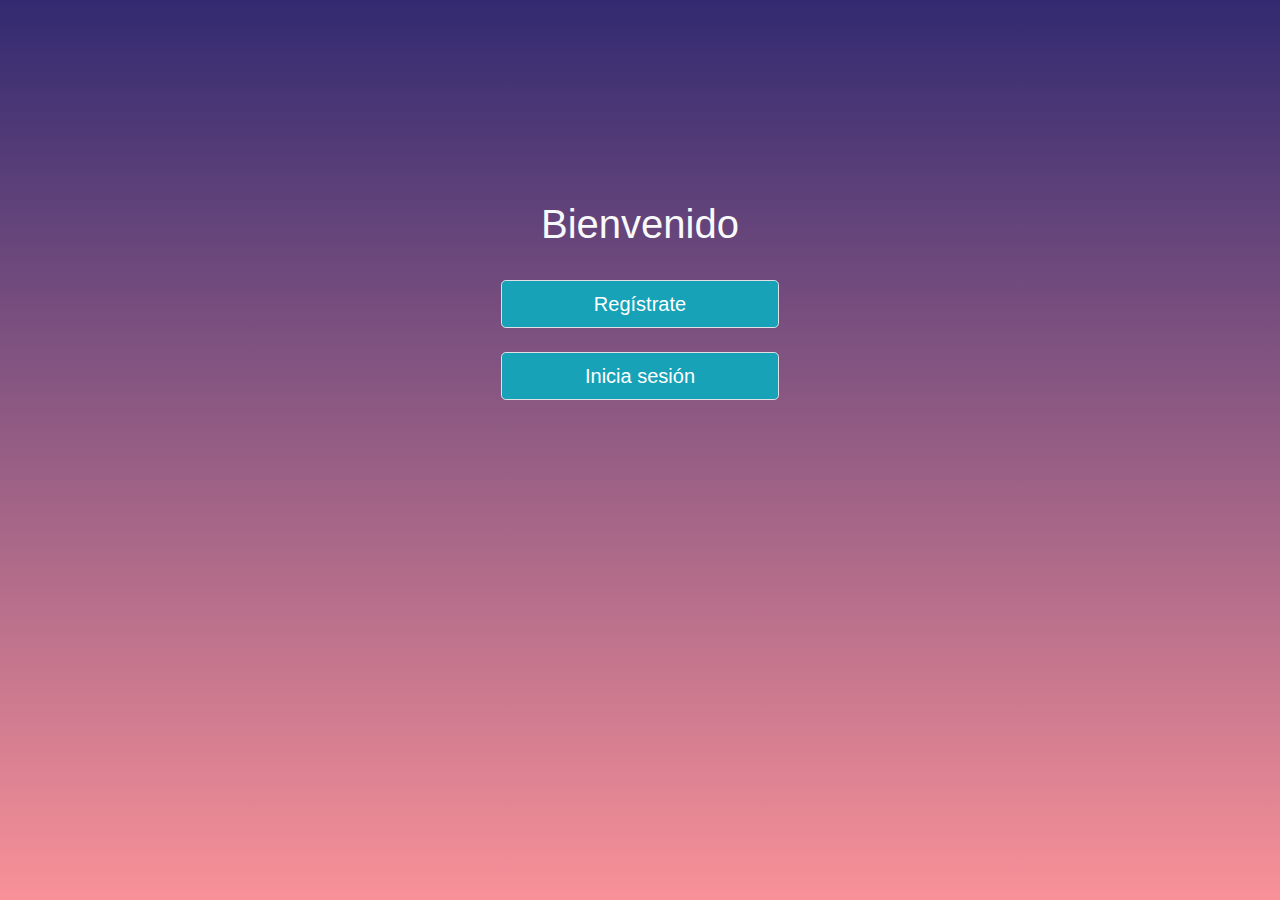
<file: index.html>
<!DOCTYPE html>
<html lang="en">

<head>
    <meta charset="UTF-8">
    <meta name="viewport" content="width=device-width, initial-scale=1.0">
    <link rel="stylesheet" href="https://stackpath.bootstrapcdn.com/bootstrap/4.5.2/css/bootstrap.min.css"
        integrity="sha384-JcKb8q3iqJ61gNV9KGb8thSsNjpSL0n8PARn9HuZOnIxN0hoP+VmmDGMN5t9UJ0Z" crossorigin="anonymous">
    <link rel="stylesheet" href="assets/css/index.css">
        <title>Página principal</title>
</head>

<body>

    <div class="container m-1 d-flex flex-column align-items-center">
        <h1 class="text-light">Bienvenido</h1>
        <button type="submit" id="registrarse" class="btn btn-info btn-lg border my-4 w-25">Regístrate</button>
        <button type="submit" id="iniciarSesion" class="btn btn-info btn-lg border w-25">Inicia sesión</button>
    </div>

    <script src="assets/js/main.js"></script>
</body>

</html>
</file>
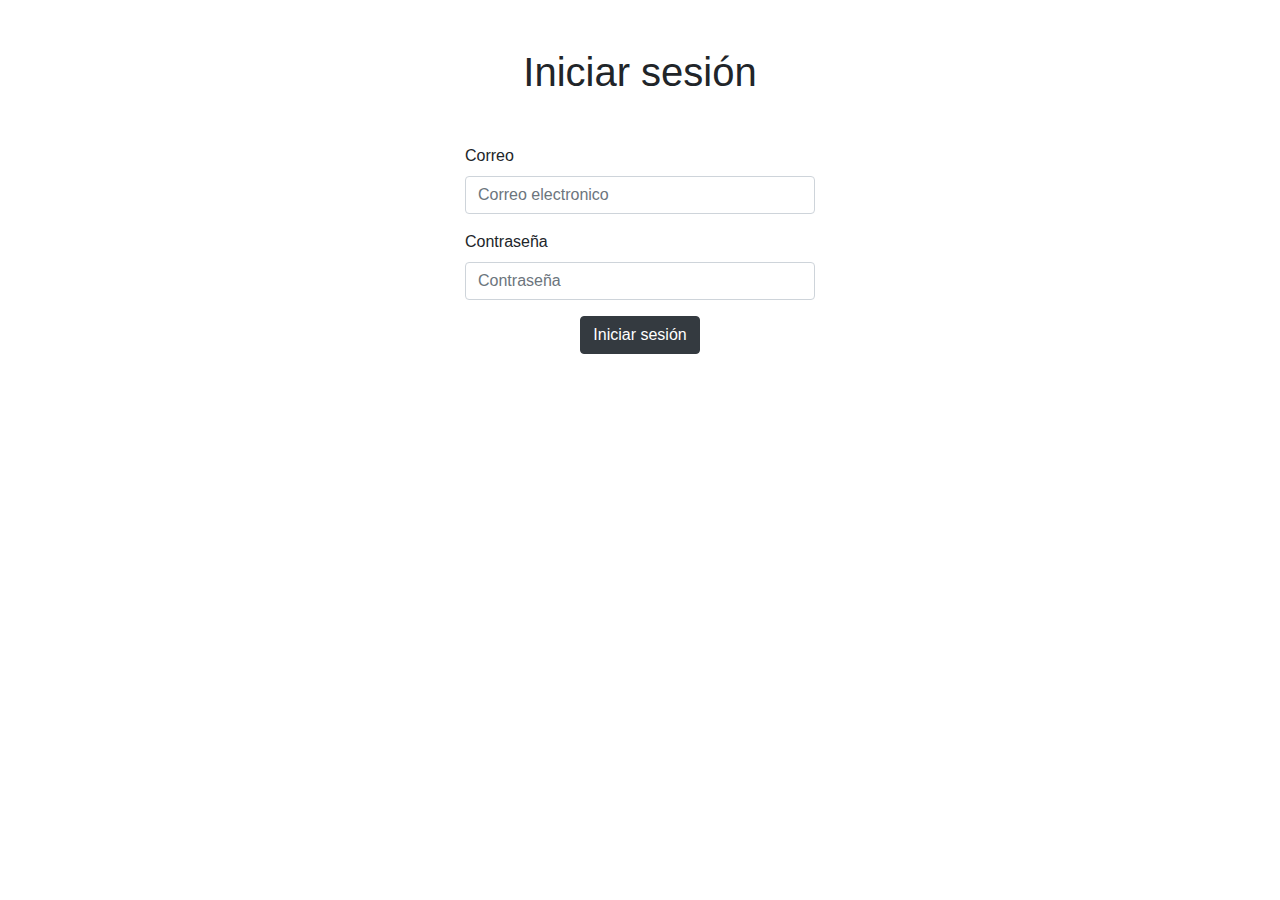
<file: assets/pages/iniciarSesion.html>
<!DOCTYPE html>
<html lang="en">

<head>
    <meta charset="UTF-8">
    <meta name="viewport" content="width=device-width, initial-scale=1.0">
    <link rel="stylesheet" href="https://stackpath.bootstrapcdn.com/bootstrap/4.5.2/css/bootstrap.min.css"
        integrity="sha384-JcKb8q3iqJ61gNV9KGb8thSsNjpSL0n8PARn9HuZOnIxN0hoP+VmmDGMN5t9UJ0Z" crossorigin="anonymous">
        <title>Página principal</title>
</head>

<body>

    <main class="container mt-5">
        <h1 class="text-center my-5 ">Iniciar sesión</h1>
        <div class="row d-flex justify-content-center">
            <div class="col-4">
                <form id="formularioSesion">
                    <div class="form-group">
                        <label for="correo">Correo</label>
                        <input type="email" class="form-control " id="correo" placeholder="Correo electronico">
                        <small id="validCorreo"></small>
                    </div>
                    <div class="form-group">
                        <label for="contrasenia">Contraseña</label>
                        <input type="password" class="form-control " id="contrasenia" placeholder="Contraseña">
                        <small id="validContrasenia"></small>
                    </div>
                    <div class="d-flex justify-content-around ">
                        <button type="submit" class="btn btn-dark" id="btn_sesion">Iniciar sesión</button>      
                    </div> 
                </form>
            </div>
        </div>
    </main>

    <script src="../js/sesionLocalStorage.js"></script>

</body>

</html>
</file>
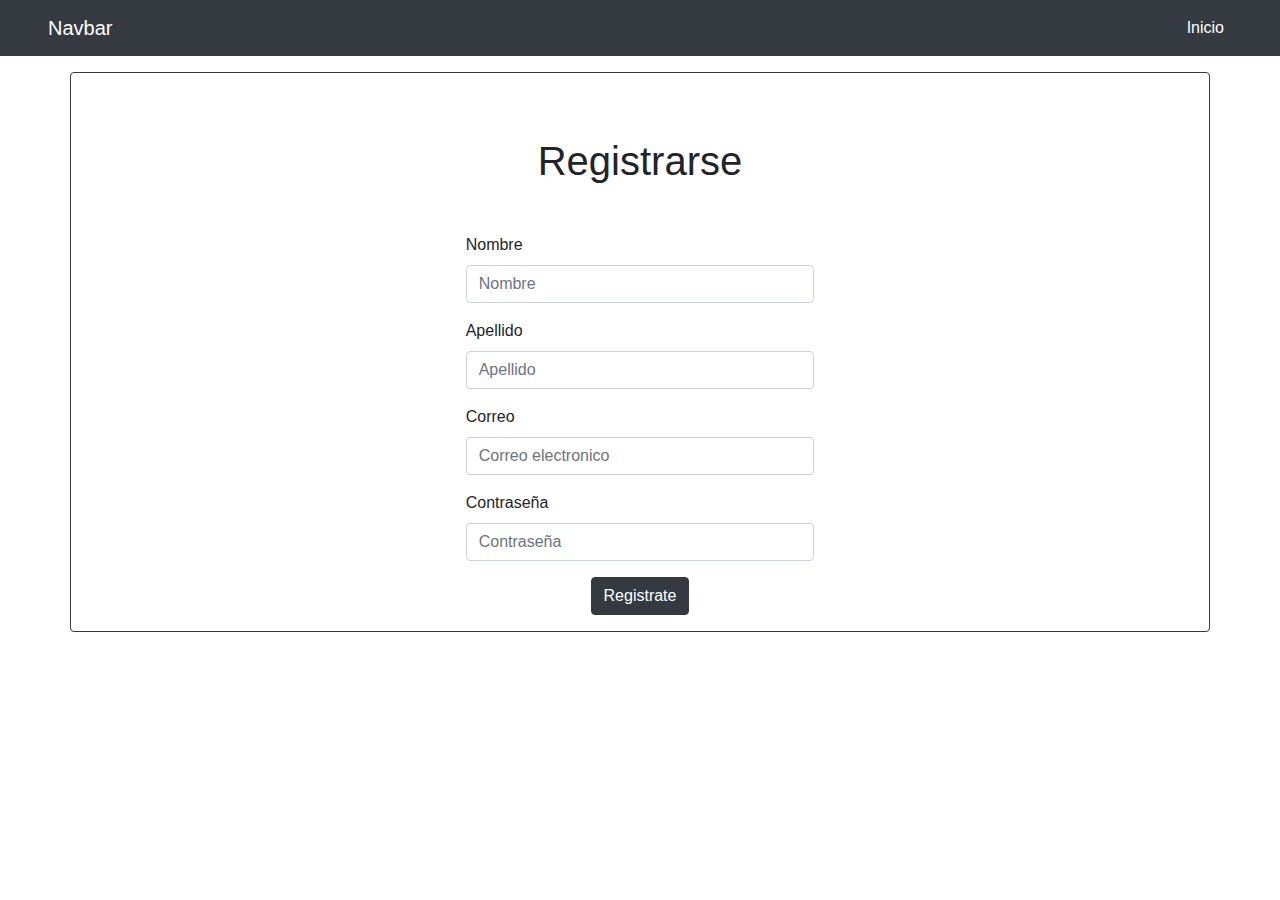
<file: assets/pages/registro.html>
<!DOCTYPE html>
<html lang="en">

<head>
    <meta charset="UTF-8">
    <meta name="viewport" content="width=device-width, initial-scale=1.0">
    <link rel="stylesheet" href="https://stackpath.bootstrapcdn.com/bootstrap/4.5.2/css/bootstrap.min.css"
        integrity="sha384-JcKb8q3iqJ61gNV9KGb8thSsNjpSL0n8PARn9HuZOnIxN0hoP+VmmDGMN5t9UJ0Z" crossorigin="anonymous">
    <title>Registro</title>
</head>

<body>

    <header>
        <nav class="navbar navbar-expand-lg navbar-dark bg-dark px-5">
            <a class="navbar-brand" href="#">Navbar</a>
            <button class="navbar-toggler" type="button" data-toggle="collapse" data-target="#navbarSupportedContent"
                aria-controls="navbarSupportedContent" aria-expanded="false" aria-label="Toggle navigation">
                <span class="navbar-toggler-icon"></span>
            </button>

            <div class="collapse navbar-collapse" id="navbarSupportedContent">
                <ul class="navbar-nav ml-auto">
                    <li class="nav-item active">
                        <a class="nav-link" href="../../index.html">Inicio</a>
                    </li>
            </div>
        </nav>
    </header> 
    <main class="container border border-dark rounded mt-3 p-3">
        <h1 class="text-center my-5 ">Registrarse</h1>
        <div class="row d-flex justify-content-center">
            <div class="col-4">
                <form id="formularioRegistro">
                    <div class="form-group">
                        <label for="name">Nombre</label>
                        <input type="text" class="form-control " id="name" maxlength="20" placeholder="Nombre">
                        <small id="validName"></small>
                    </div>
                    <div class="form-group">
                        <label for="lastName">Apellido</label>
                        <input type="text" class="form-control " id="lastName" maxlength="20" placeholder="Apellido">
                        <small id="validLastName"></small>
                    </div>
                    <div class="form-group">
                        <label for="correo">Correo</label>
                        <input type="email" class="form-control " id="correo" placeholder="Correo electronico">
                        <small id="validCorreo"></small>
                    </div>
                    <div class="form-group">
                        <label for="contrasenia">Contraseña</label>
                        <input type="password" class="form-control " id="contrasenia" placeholder="Contraseña">
                        <small id="validContrasenia"></small>
                    </div>
                    <div class="d-flex justify-content-around ">
                        <button type="submit" class="btn btn-dark" id="btn_registro">Registrate</button>
                    </div>
                    
                </form>
            </div>
        </div>
    </main>
    <script src="../js/registroLocalStorage.js"></script>
</body>

</html>
</file>
<file: assets/css/index.css>
body{
    height: 600px;
    display: flex;  
    align-items: center;
    justify-content: center;
    font-family: 'Open Sans', sans-serif;
    background-image: linear-gradient(to top, #f43b478f 0%, rgba(28, 19, 97, 0.9) 100%);
    background-attachment: fixed;

}
h1{
    font-weight: 500;
    text-align: center;
}

.boton{
    display: flex;
    width: 85%;
    /* border-radius: 5px; */
    justify-content: center;
    margin: 15px auto;
    background-color: red;
    cursor: pointer;
    /* color: #ffffff; */
}
</file>
